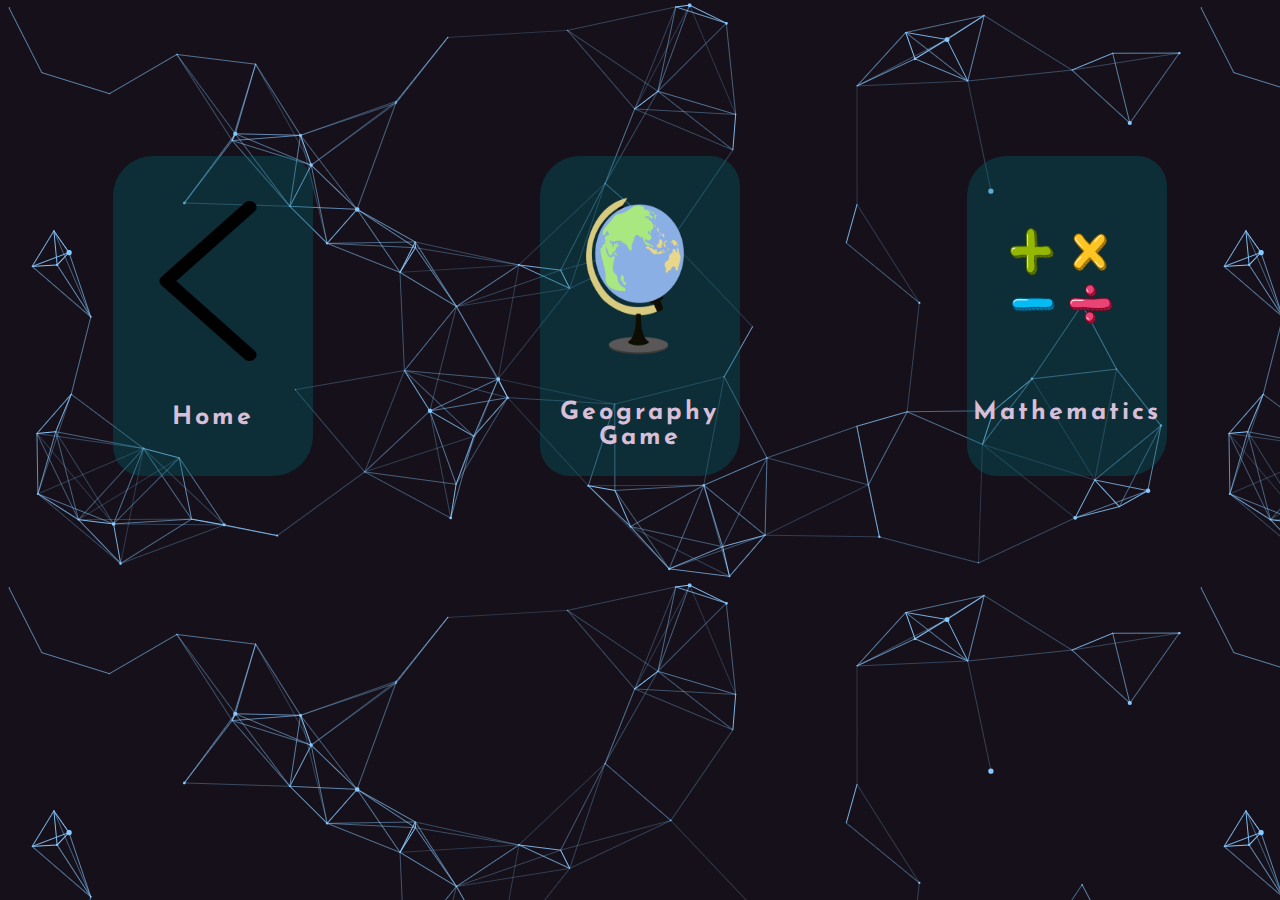
<file: Proyect 1/enlaces/games.html>
<!DOCTYPE html>
<html lang="en">
<head>
    <meta charset="UTF-8">
    <meta http-equiv="X-UA-Compatible" content="IE=edge">
    <meta name="viewport" content="width=device-width, initial-scale=1.0">
    <!-- STYLE -->
    <link rel="stylesheet" href="games.css">
    <!-- Font Awesome -->
    <link rel="stylesheet" href="https://use.fontawesome.com/releases/v5.15.3/css/all.css" integrity="sha384-SZXxX4whJ79/gErwcOYf+zWLeJdY/qpuqC4cAa9rOGUstPomtqpuNWT9wdPEn2fk" crossorigin="anonymous">
    <!-- Google Fonts -->
    <link rel="preconnect" href="https://fonts.googleapis.com">
    <link rel="preconnect" href="https://fonts.gstatic.com" crossorigin>
    <link href="https://fonts.googleapis.com/css2?family=Josefin+Sans:ital,wght@1,300&display=swap" rel="stylesheet">

    <title>Games Newer</title>
</head>
<body>
    <header></header>
    <main>
        <div class="container">
            <div class="card">
                <a href="./../index.html">
                    <img src="./../Img/left-arrow.png" alt="" id="home">
                    <h3 class="h3" id="home--h3">Home</h3>
                </a>
            </div>
            <div class="card">
                <a href="">
                    <img src="./../Img/—Pngtree—globe geography_5400601.png" alt="" id="geography">
                    <h3 class="h3">Geography Game</h3>
                </a>
            </div>
            <div class="card">
                <a href="">
                    <img src="./../Img/—Pngtree—mathematical symbols_5453323.png" alt="" id="mat">
                    <h3 class="h3">Mathematics</h3>
                </a>
            </div>
        </div>
    </main>
    <footer></footer>
</body>
</html>
</file>
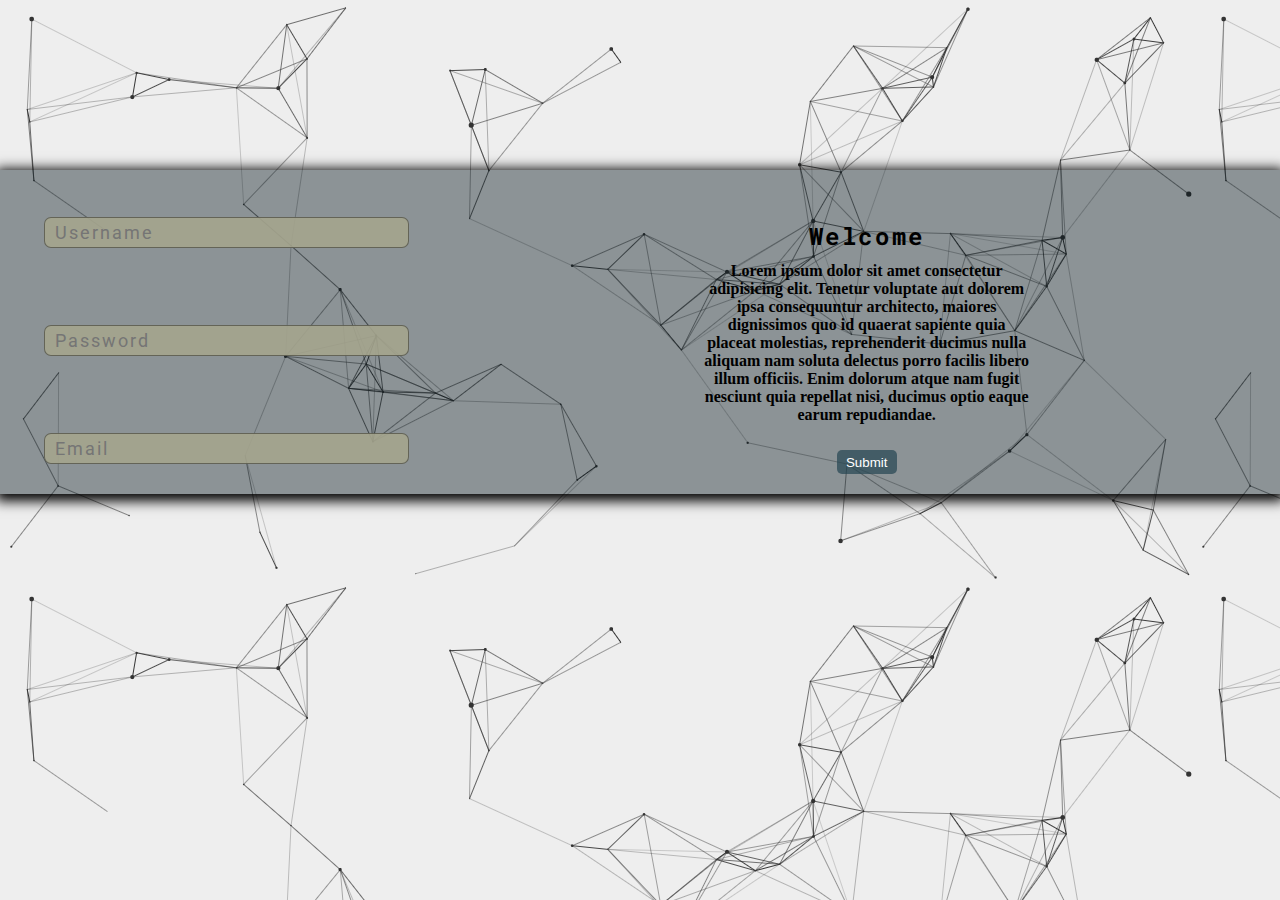
<file: Proyect 1/enlaces/login.html>
<!DOCTYPE html>
<html lang="en">
<head>
    <meta charset="UTF-8">
    <meta http-equiv="X-UA-Compatible" content="IE=edge">
    <meta name="viewport" content="width=device-width, initial-scale=1.0">
    <!-- Style -->
    <link rel="stylesheet" href="login.css">
    <!-- Google Fonts -->
    <link rel="preconnect" href="https://fonts.googleapis.com">
    <link rel="preconnect" href="https://fonts.gstatic.com" crossorigin>
    <link href="https://fonts.googleapis.com/css2?family=Roboto:wght@300&display=swap" rel="stylesheet">
    <link href="https://fonts.googleapis.com/css2?family=Roboto+Mono:ital,wght@1,300&display=swap" rel="stylesheet">
    
    <title>Newer-Login</title>
</head>
<body>
    <header></header>
    <main>
        <div class="login-container">
            <div class="form-container">
                <form action="" class="form">
                    <input type="text" placeholder="Username">
                    <input type="password" placeholder="Password" minlength="8" required>
                    <input type="email" placeholder="Email" required>
                </form>
            </div>
            <div class="explain">
                <h2>Welcome</h2>
                <p>Lorem ipsum dolor sit amet consectetur adipisicing elit. Tenetur voluptate aut dolorem ipsa consequuntur architecto, maiores dignissimos quo id quaerat sapiente quia placeat molestias, reprehenderit ducimus nulla aliquam nam soluta delectus porro facilis libero illum officiis. Enim dolorum atque nam fugit nesciunt quia repellat nisi, ducimus optio eaque earum repudiandae.</p>
                <form action="" class="submit-button">
                    <input type="submit">
                </form>
            </div>
        </div>
    </main>
    <footer></footer>
</body>
</html>
</file>
<file: Proyect 1/enlaces/games.css>
* {
    margin: 0;
    padding: 0;
}

a {
    text-decoration: none;
    color: black;
}

body {
    background-image: url(./../Img/cool-background-Games.png);
    width: 100%;
    height: 100%;
}

header {
    height: 156px;
}

footer {
    height: 150px;
}

main {
    min-height: calc(100vh - 156px - 150px);
}


.container {
    display: grid;
    grid-template-columns: repeat(3, 1fr);
    justify-items: center;
}

.card {
    width: 200px;
    height: 320px;
    text-align: center;
    background-color: #006d7754;
    border-radius: 40px 30px;
}

.card img {
    width: 90%;
    height: 200px;
    padding-top: 20px;
    padding-right: 10px;
}

#home {
    padding-top: 45px;
    height: 160px;
}
#home--h3 {
    margin-top: 40px;
}

.card h3 {
    margin-top: 20px;
    font-family: 'Josefin Sans', sans-serif;
    letter-spacing: 3px;
    color: thistle;
    font-weight: 700;
    font-size: 25px;
}

.card:hover {
    transform: scale(1.2, 1.2);
    transition: transform 1.6s;
    border: 1px solid transparent;
}
</file>
<file: Proyect 1/enlaces/login.css>
* {
    margin: 0;
    padding: 0;
}

body {
    background-image: url(./../Img/cool-background\ \(1\).png);
}

header {
    height: 170px;
}

footer {
    height: 170px;
}

main {
    min-height: calc(100vh - 170px - 170px);
}


/* MAIN CONTENT */
/* Form */

.login-container {
    display: flex;
    justify-content: space-evenly;
    background-color: #00121969;
    box-shadow: 0px 3px 12px 4px;
}

.form-container {
    width: 110%;
    align-content: center;
}

.form {
    display: grid;
    grid-template-columns: repeat(1, 3fr);
    justify-items: center;
}

.form input {
    width: 80%;
    margin: 47px 0 30px;
    height: 29px;
    border-radius: 7px;
    border: 1px solid rgba(0, 0, 0, 0.384);
    font-family: 'Roboto', sans-serif;
    font-size: 18px;
    letter-spacing: 2px;
    text-indent: 10px;
    background-color: #a5a58de5;
}

/* Login Right side */
.explain {
    text-align: center;
}

.explain h2{
    margin-top: 50px;
    margin-bottom: 10px;
    font-family: 'Roboto Mono', monospace;
    letter-spacing: 2.6px;
    font-weight: 900;
}

.explain p {
    width: 40%;
    min-height: fit-content;
    margin-left: auto;
    margin-right: auto;
    margin-bottom: 0;
    font-weight: 700;
}

/* Submit Button */
.submit-button {
    position: relative;
    top: 26px;
}

.submit-button input {
    height: 24px;
    width: 60px;
    border: 2px solid transparent;
    border-radius: 5px;
    background-color: #264653b6;
    color: white;
}

.submit-button input:hover {
    opacity: 0.7;
}
</file>
